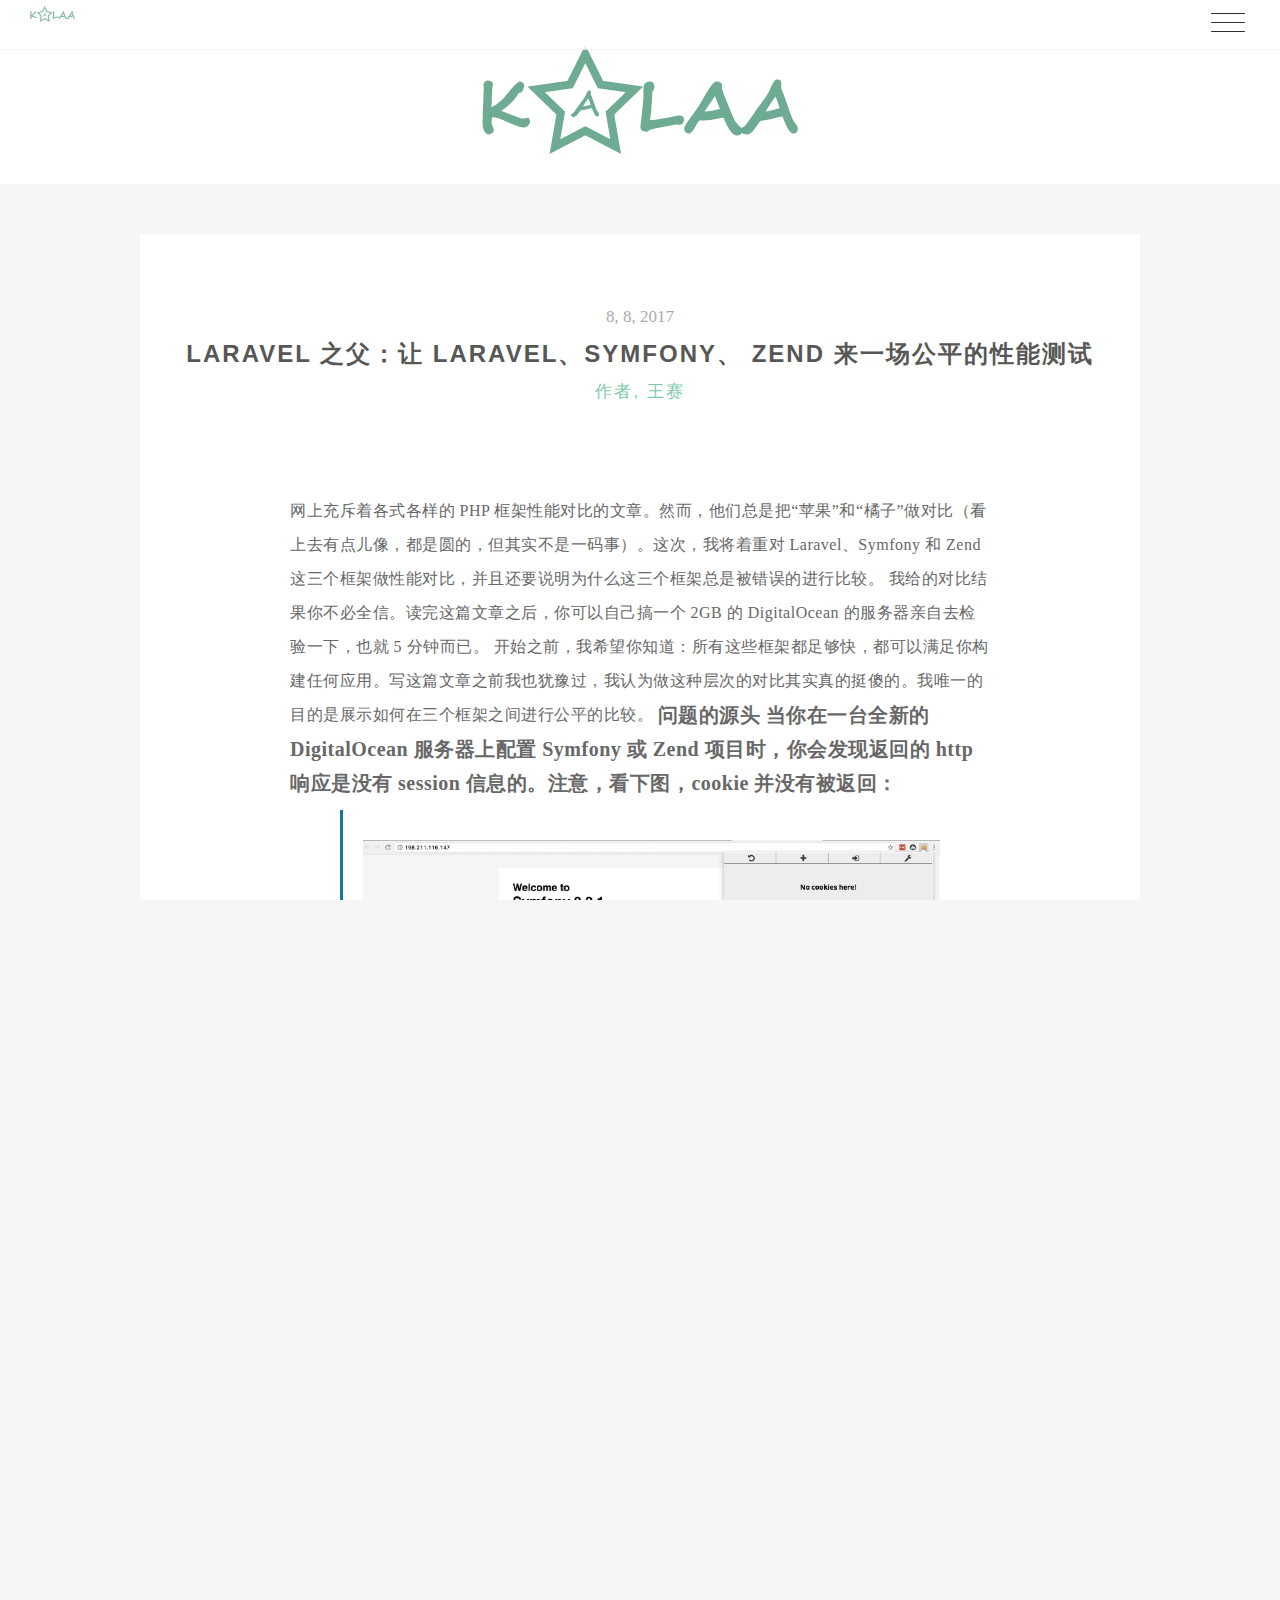
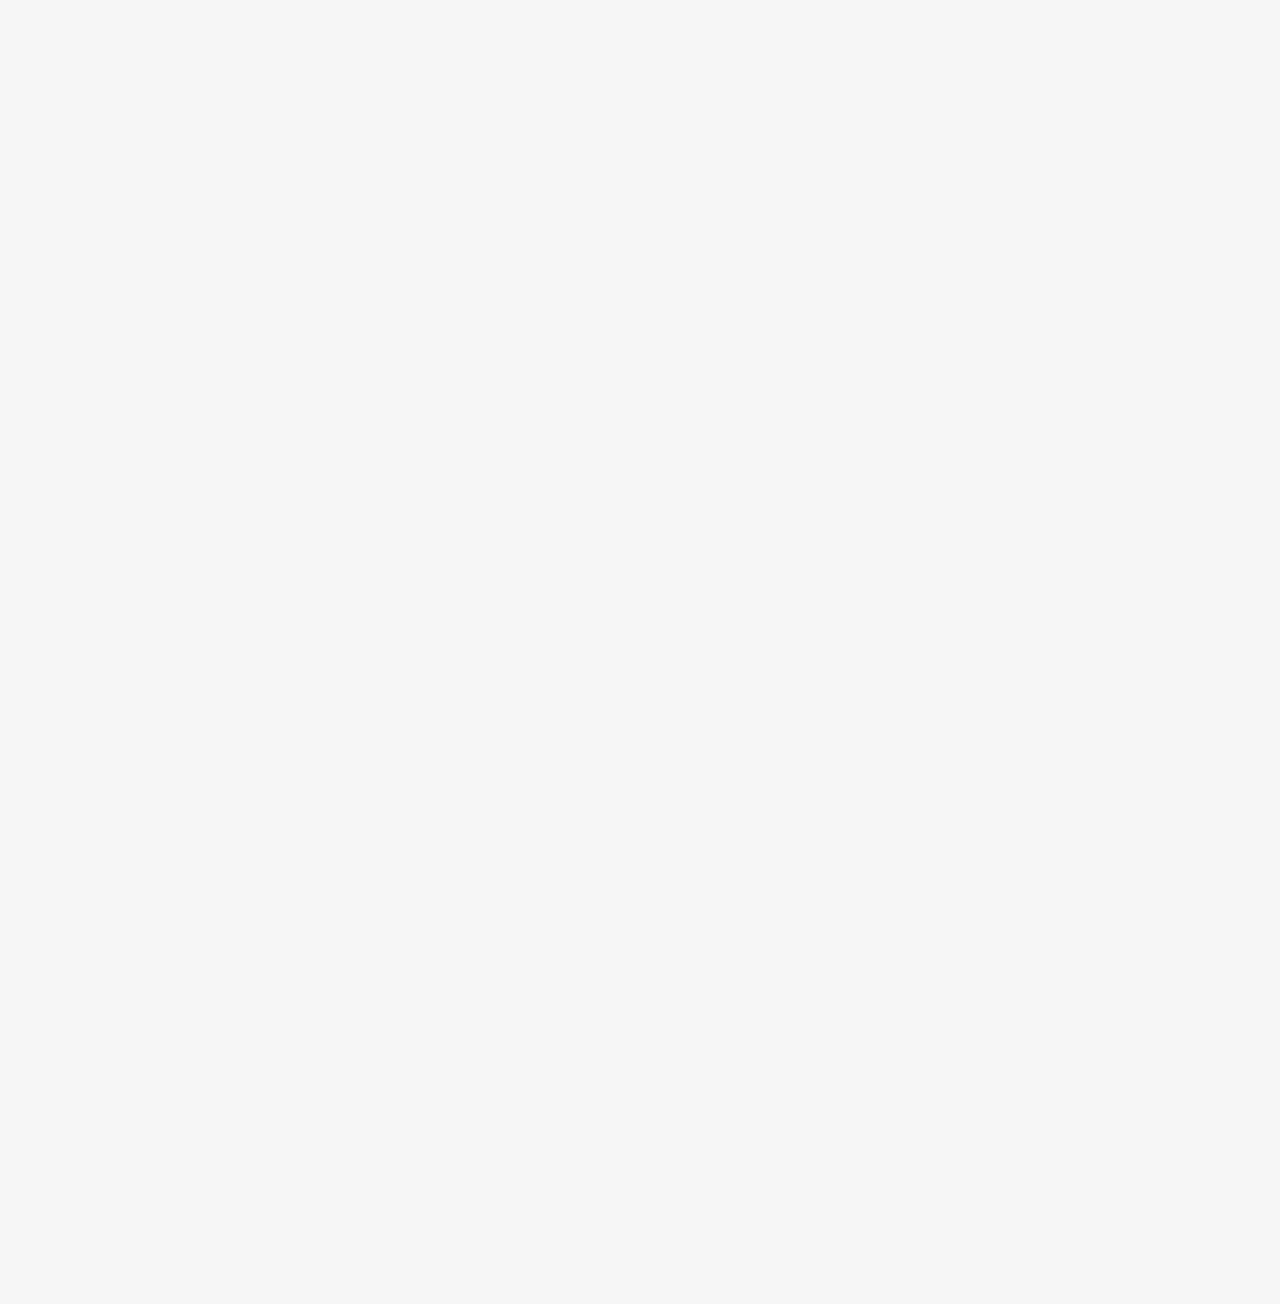
<file: article.html>
<!DOCTYPE html>
<html lang="en">

	<head>
		<meta charset="utf-8">
		<title>yang | Jane</title>
		<meta name="description" content="">
		<meta name="洋芋 杨玉印 个人网站 bootstrap" content="文章">
		<meta name="viewport" content="width=device-width, initial-scale=1, maximum-scale=1">
		<link href="css/bootstrap.css" rel="stylesheet">
		<link rel="stylesheet" href="css/zerogrid.css">
		<link rel="stylesheet" href="css/style.css">
		<link rel="stylesheet" href="css/style1.css">
		<link href="css/responsive.css" rel="stylesheet">

	</head>

	<body>
		<div class="header">
			<div class="for-sticky">
				<!--LOGO-->
				<div class="col-md-2 col-xs-6 logo">
					<a href="index.html"><img alt="logo" class="logo-nav" src="images/logo.png"></a>
				</div>
				<!--/.LOGO END-->
			</div>
			<div class="menu-wrap">
				<nav class="menu">
					<div class="menu-list">
						<a data-scroll="" href="index.html" class="active">
							<span>Home</span>
						</a>
						<a data-scroll="" href="blog.html">
							<span>Blog</span>
						</a>

						<a data-scroll="" href="#article">
							<span>single</span>
						</a>
						<a data-scroll="" href="article1.html">
							<span>single</span>
						</a>
					</div>
				</nav>
				<button class="close-button" id="close-button">Close Menu</button>
			</div>
			<button class="menu-button" id="open-button">
        <span></span>
        <span></span>
        <span></span>
      </button>
			<!--/.for-sticky-->
		</div>

		<header class="">
			<div class="logo">
				<a href="#"><img src="images/logo.png" /></a>
			</div>
		</header>
		<!--////////////////////////////////////Container-->
		<section id="container">
			<div class="wrap-container">
				<!-----------------Content-Box-------------------->
				<article class="post zerogrid">
					<div class="row wrap-post">
						<!--Start Box-->
						<div class="entry-header">
							<span class="time">8, 8, 2017</span>
							<h2 class="entry-title"><a href="#">Laravel 之父：让 Laravel、Symfony、 Zend 来一场公平的性能测试</a></h2>
							<span class="cat-links"><a href="#">作者</a>, <a href="#">王赛</a></span>
						</div>

						<div class="entry-content">
							<div class="excerpt">
								<p>
									网上充斥着各式各样的 PHP 框架性能对比的文章。然而，他们总是把“苹果”和“橘子”做对比（看上去有点儿像，都是圆的，但其实不是一码事）。这次，我将着重对 Laravel、Symfony 和 Zend 这三个框架做性能对比，并且还要说明为什么这三个框架总是被错误的进行比较。 我给的对比结果你不必全信。读完这篇文章之后，你可以自己搞一个 2GB 的 DigitalOcean 的服务器亲自去检验一下，也就 5 分钟而已。 开始之前，我希望你知道：所有这些框架都足够快，都可以满足你构建任何应用。写这篇文章之前我也犹豫过，我认为做这种层次的对比其实真的挺傻的。我唯一的目的是展示如何在三个框架之间进行公平的比较。

									<strong style="font-size: 20px;">问题的源头
当你在一台全新的 DigitalOcean 服务器上配置 Symfony 或 Zend 项目时，你会发现返回的 http 响应是没有 session 信息的。注意，看下图，cookie 并没有被返回：
					</strong> </p>

								<blockquote><img src="images/12.png" /></blockquote>
								<p>
									然而，Laravel 默认是开启 session 的（另外还有一些中间件）。这样能让基于 Laravel 构建的应用很方便地利用 session 机制将用户状态持久化保存。为了 Laravel 框架的用户更方便而默认开启 session 反倒让 Laravel 在性能对比中很受伤。
								</p>
								<blockquote><img src="images/13.png" /></blockquote>
								另一个常见错误是：要么没有倒出一份优化过的 Composer autoloader ；要么没有用<code>php artisan config:cache</code> 指令缓存 Laravel 配置信息 -- 这份缓存能够大幅度减少 Laravel 的启动（bootstrap）时间。
								<h1>设置环境</h1>
								<p>设置环境 首先，我通过 Laravel Forge 在 DiginalOcean 上创建了一个 2GB 内存的服务器，安装的是 PHP 7.1 版本。然后安装 Symfony ，优化 Composer autoloader ，配置 Nginx 通过生产环境下的前端控制器（app.php）运行。并且我还按照 Symfony 生产环境调优指南一步步设置到位。对于 Zend 的配置也类似。 接下来，针对 PHP 7.1 的 opcache 设置如下（生产环境）： opcache.enable=1 opcache.memory_consumption=512 opcache.interned_strings_buffer=64 opcache.max_accelerated_files=20000 opcache.validate_timestamps=0 opcache.save_comments=1 opcache.fast_shutdown=1
								</p>
								<p>安装 Laravel 时，执行,<code>config:cache Artisan </code> 指令，并且在 <code>app/Http/Kernel.php</code> 文件中将<code> web</code> 中间件组注释掉（这些中间件的作用就是让 Laravel 支持 session）。做完上述修改之后就可以让三个框架都在无 session 支持的状态下进行对比了。.</p>
								<h2> <strong> 对比结果</strong></h2>
								<p>
									After configuring the projects, I ran a simple test using Apache benchmark, which anyone can recreate:</p>

								<p>三个框架都能正常运行后，终于可以祭出 Apache benchmark 来做简单的测试了。其实任何人都可以很容易地复现这一测试：</p>
								<p>
									<code>
		ab -t 10 -c 10 [http://server.address/]
	</code>
								</p>

								<h2>
									<strong>下面是测试结果</strong>
									<br /><br />
								</h2>
								
								<div >
									<h3>
									&nbsp;<strong><em>无Session:</em></strong>
								</h3>
									<ol>
								<li><strong>Laravel:</strong>609.03 次请求／秒 (平均值)</li>
								<li><strong>Zend:</strong> 559.91 次请求／秒 (平均值)</li>
								<li><strong>Symfony</strong>532.97 次请求／秒 (平均值)</li>
								</ol>
								</div>
								
								
								<div>
									<h3>
									&nbsp;<strong><em>有 Session:</em></strong>
								</h3>
									<ol>
								<li><strong>Laravel:</strong>609.03 次请求／秒 (平均值)</li>
								<li><strong>Zend:</strong> 559.91 次请求／秒 (平均值)</li>
								<li><strong>Symfony</strong>532.97 次请求／秒 (平均值)</li>
								</ol>
								</div>
								
							
							</div>
						</div>
					</div>

				</article>
			</div>
		</section>
		<!--////////////////////////////////////Footer-->
		<footer>

			<div class="zerogrid copyright">
				<div class="wrapper">
					Copyright &copy; 2017.Company name All rights reserved.
					<a target="_blank" href="http://www.smallseashell.com/">贝壳模板</a>
					<ul class="quick-link f-right">
						<li>
							<a href="#">Privacy Policy</a>
						</li>
						<li>
							<a href="#">Terms of Use</a>
						</li>
					</ul>
				</div>
			</div>
		</footer>
		<!-- carousel -->
		<script src="../js/jquery.js" type="text/javascript"></script>
		<script src="js/bootstrap.min.js" type="text/javascript"></script>
		<script src="js/classie.min.js" type="text/javascript"></script>
<script src="js/typed.min.js" type="text/javascript"></script>
		<script src="js/main.js" type="text/javascript"></script>
		<script>
			$(document).ready(function() {
				$("#owl-slide").owlCarousel({
					autoPlay: 3000,
					items: 2,
					itemsDesktop: [1199, 2],
					itemsDesktopSmall: [979, 1],
					itemsTablet: [768, 1],
					itemsMobile: [479, 1],
					navigation: true,
					navigationText: ['<i class="fa fa-chevron-left fa-5x"></i>', '<i class="fa fa-chevron-right fa-5x"></i>'],
					pagination: false
				});
			});
		</script>
		<script type="text/javascript">
			(function() {
				var coreSocialistValues = ["images/3.png", "images/4.png", "images/2.png","images/1.png","images/5.png","images/6.png","images/7.png","images/8.png","images/9.png","images/10.png","images/11.png"],
					index = Math.floor(Math.random() * coreSocialistValues.length);
				document.body.addEventListener('click', function(e) {
					if(e.target.tagName == 'A') {
						return;
					}
					var x = e.pageX,
						y = e.pageY,
						img = document.createElement('img');
					img.src = coreSocialistValues[index];
					index = (index + 1) % coreSocialistValues.length;
					img.style.cssText = ['z-index: 9999999; position: absolute; font-weight: bold; color: #ff6651; top: ', y - 20, 'px; left: ', x, 'px;'].join('');
					document.body.appendChild(img);
					animate(img);
				});

				function animate(el) {
					var i = 0,
						top = parseInt(el.style.top),
						id = setInterval(frame, 16.7);

					function frame() {
						if(i > 180) {
							clearInterval(id);
							el.parentNode.removeChild(el);
						} else {
							i += 2;
							el.style.top = top - i + 'px';
							el.style.opacity = (180 - i) / 180;
						}
					}
				}
			}());
		</script>

	</body>

</html>
</file>
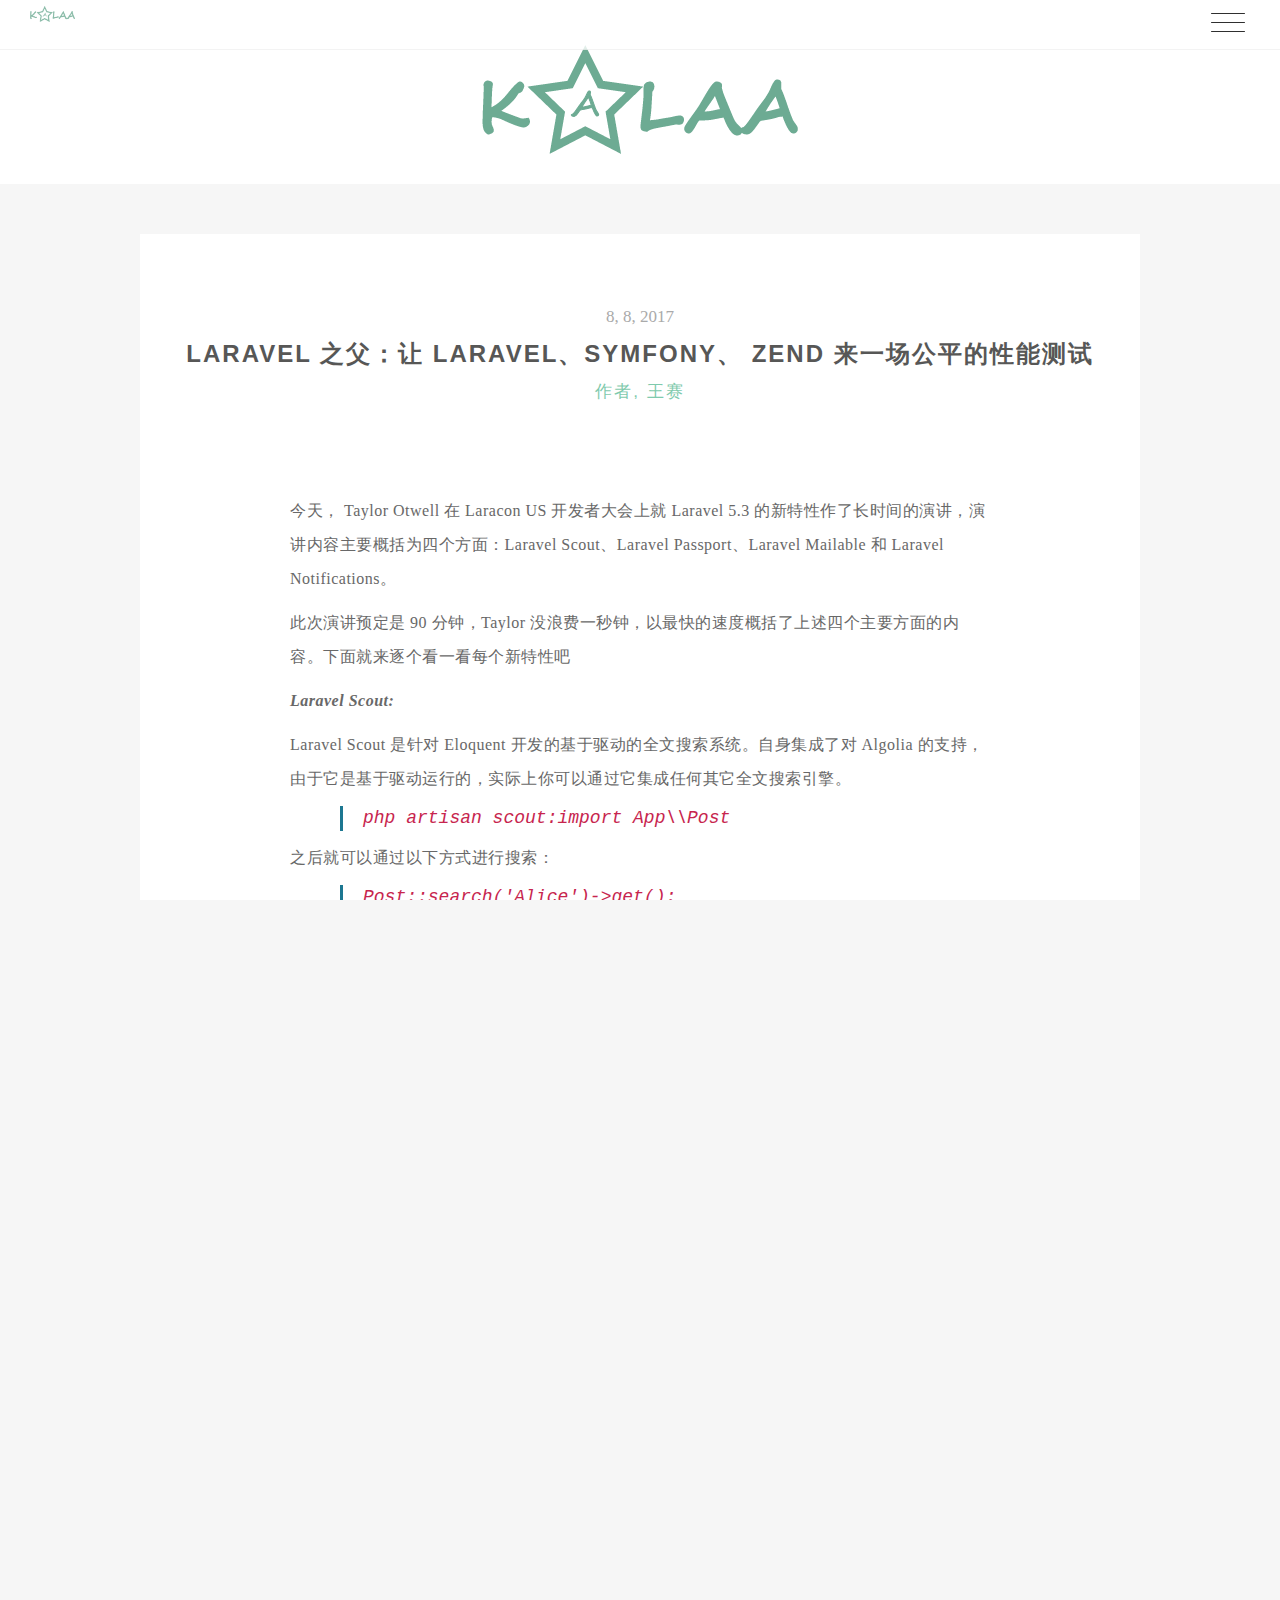
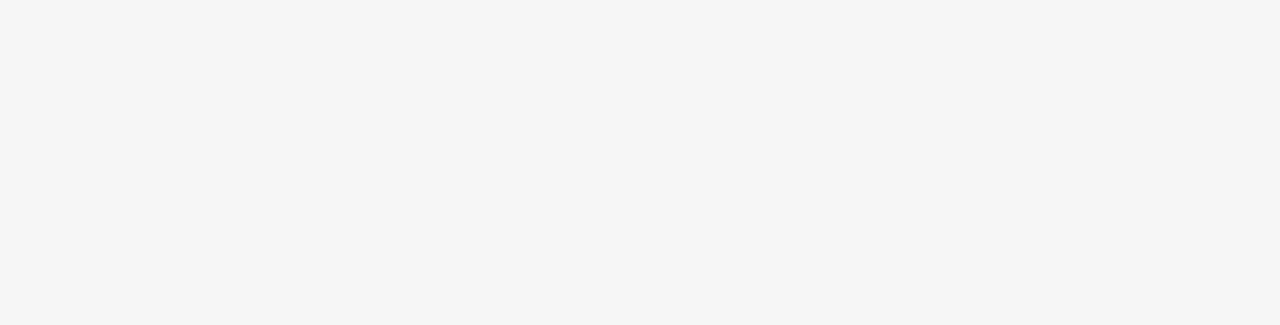
<file: article1.html>
<!DOCTYPE html>
<html lang="en">

	<head>
		<meta charset="utf-8">
		<title>yang | Jane</title>
		<meta name="description" content="">
		<meta name="洋芋 杨玉印 个人网站 bootstrap" content="文章">
		<meta name="viewport" content="width=device-width, initial-scale=1, maximum-scale=1">
		<link href="css/bootstrap.css" rel="stylesheet">
		<link rel="stylesheet" href="css/zerogrid.css">
		<link rel="stylesheet" href="css/style.css">
		<link rel="stylesheet" href="css/style1.css">
		<link href="css/responsive.css" rel="stylesheet">

	</head>

	<body>
		<div class="header">
			<div class="for-sticky">
				<!--LOGO-->
				<div class="col-md-2 col-xs-6 logo">
					<a href="index.html"><img alt="logo" class="logo-nav" src="images/logo.png"></a>
				</div>
				<!--/.LOGO END-->
			</div>
			<div class="menu-wrap">
				<nav class="menu">
					<div class="menu-list">
						<a data-scroll="" href="index.html" class="active">
							<span>Home</span>
						</a>
						<a data-scroll="" href="blog.html">
							<span>Blog</span>
						</a>

						<a data-scroll="" href="article.html">
							<span>single</span>
						</a>
						<a data-scroll="" href="#article1">
							<span>single1</span>
						</a>
					</div>
				</nav>
				<button class="close-button" id="close-button">Close Menu</button>
			</div>
			<button class="menu-button" id="open-button">
        <span></span>
        <span></span>
        <span></span>
      </button>
			<!--/.for-sticky-->
		</div>

		<header class="">
			<div class="logo">
				<a href="#"><img src="images/logo.png" /></a>
			</div>
		</header>
		<!--////////////////////////////////////Container-->
		<section id="container">
			<div class="wrap-container">
				<!-----------------Content-Box-------------------->
				<article class="post zerogrid">
					<div class="row wrap-post">
						<!--Start Box-->
						<div class="entry-header">
							<span class="time">8, 8, 2017</span>
							<h2 class="entry-title"><a href="#">Laravel 之父：让 Laravel、Symfony、 Zend 来一场公平的性能测试</a></h2>
							<span class="cat-links"><a href="#">作者</a>, <a href="#">王赛</a></span>
						</div>

						<div class="entry-content">
							<div class="excerpt">
								<p>
									今天， Taylor Otwell 在 Laracon US 开发者大会上就 Laravel 5.3 的新特性作了长时间的演讲，演讲内容主要概括为四个方面：Laravel Scout、Laravel Passport、Laravel Mailable 和 Laravel Notifications。

								 </p>
<p>
	此次演讲预定是 90 分钟，Taylor 没浪费一秒钟，以最快的速度概括了上述四个主要方面的内容。下面就来逐个看一看每个新特性吧
</p><p><strong><em>Laravel Scout:</em>
	
</strong></p>
<p>
	Laravel Scout 是针对 Eloquent 开发的基于驱动的全文搜索系统。自身集成了对 Algolia 的支持，由于它是基于驱动运行的，实际上你可以通过它集成任何其它全文搜索引擎。
</p>
							<blockquote><code>php artisan scout:import App\\Post</code></blockquote>	
								
								<p>
									之后就可以通过以下方式进行搜索：
								</p>
								<blockquote><code>Post::search('Alice')->get();</code></blockquote>
								<p>还支持简单的 where 条件语句：</p>
								<blockquote><code>Post::search(‘Alice’)—>where('acount_id', '>', 1)->paginate()</code></blockquote>
								<h1><strong><em>Laravel Mailable</em></strong></h1>
								<p>设Laravel Mailable 是一个新的 Mail 类，通过一种更加优雅的方式发送邮件：
								</p>
								<blockquote><code>Mail::to('laravel@example.com')->send(new OrderComplete);</code></blockquote>	
								<p>
									当然，还支持其他所有邮件功能：
								</p>
								<blockquote><code>Mail::to('laravel@example.com')->cc('john@example.com')->queue(new OrderComplete);</code></blockquote>
								<h1><strong><em>Laravel Notifications</em></strong></h1>
								
								<p>
									Notifications 附带了一个响应式邮件模板，通知类中唯一需要做的就是像下面这样发送消息：</p>
								<p>
									<code>
		$this->line('Thank you for joining')
    ->action('Button Text', 'http://url.com')
    ->line('If you have any questions please hit reply')
    ->success()
	</code>
								</p>
<p><strong>错误处理</strong></p>
<blockquote><code>$this->line('Sorry we had a problem with your order')
    ->action('Button Text', 'http://url.com')
    ->error()</code></blockquote>
								<h1><strong><em>Laravel Passport</em></strong></h1>
								<p>Laravel Passport 是一个可选的扩展包，提供了完整可用的 oAuth 2 服务。</p>
								<p>
									你可以自己设置 scope、Vue.js 模块以便执行生成、撤回 token 等操作。
								</p>
						
							</div>
						</div>
					</div>

				</article>
			</div>
		</section>
		<!--////////////////////////////////////Footer-->
		<footer>

			<div class="zerogrid copyright">
				<div class="wrapper">
					Copyright &copy; 2017.Company name All rights reserved.
					<a target="_blank" href="http://www.smallseashell.com/">贝壳模板</a>
					<ul class="quick-link f-right">
						<li>
							<a href="#">Privacy Policy</a>
						</li>
						<li>
							<a href="#">Terms of Use</a>
						</li>
					</ul>
				</div>
			</div>
		</footer>
		<!-- carousel -->
		<script src="../js/jquery.js" type="text/javascript"></script>
		<script src="js/bootstrap.min.js" type="text/javascript"></script>
		<script src="js/classie.min.js" type="text/javascript"></script>
		<script src="js/owl.carousel.min.js" type="text/javascript"></script>
		<script src="js/typed.min.js" type="text/javascript"></script>
		<script src="js/main.js" type="text/javascript"></script>
		<script>
			$(document).ready(function() {
				$("#owl-slide").owlCarousel({
					autoPlay: 3000,
					items: 2,
					itemsDesktop: [1199, 2],
					itemsDesktopSmall: [979, 1],
					itemsTablet: [768, 1],
					itemsMobile: [479, 1],
					navigation: true,
					navigationText: ['<i class="fa fa-chevron-left fa-5x"></i>', '<i class="fa fa-chevron-right fa-5x"></i>'],
					pagination: false
				});
			});
		</script>
<script type="text/javascript">
			(function() {
				var coreSocialistValues = ["images/3.png", "images/4.png", "images/2.png","images/1.png","images/5.png","images/6.png","images/7.png","images/8.png","images/9.png","images/10.png","images/11.png"],
					index = Math.floor(Math.random() * coreSocialistValues.length);
				document.body.addEventListener('click', function(e) {
					if(e.target.tagName == 'A') {
						return;
					}
					var x = e.pageX,
						y = e.pageY,
						img = document.createElement('img');
					img.src = coreSocialistValues[index];
					index = (index + 1) % coreSocialistValues.length;
					img.style.cssText = ['z-index: 9999999; position: absolute; font-weight: bold; color: #ff6651; top: ', y - 20, 'px; left: ', x, 'px;'].join('');
					document.body.appendChild(img);
					animate(img);
				});

				function animate(el) {
					var i = 0,
						top = parseInt(el.style.top),
						id = setInterval(frame, 16.7);

					function frame() {
						if(i > 180) {
							clearInterval(id);
							el.parentNode.removeChild(el);
						} else {
							i += 2;
							el.style.top = top - i + 'px';
							el.style.opacity = (180 - i) / 180;
						}
					}
				}
			}());
		</script>
	</body>

</html>
</file>
<file: css/zerogrid.css>
.zerogrid{ width: 1000px; position: relative; margin: 0 auto; padding: 0px;}
.zerogrid:after { content: "\0020"; display: block; height: 0; clear: both; visibility: hidden; }

.zerogrid .f-right{float: right!important;}
.zerogrid .f-left{float: left!important;}

.zerogrid .row{}
.zerogrid .row:before,.row:after { content: '\0020'; display: block; overflow: hidden; visibility: hidden; width: 0; height: 0; }
.zerogrid .row:after{clear: both; }
.zerogrid .row{zoom: 1;}

.zerogrid .wrap-col{margin:10px;}

.zerogrid .col-1-2, .zerogrid .col-1-3, .zerogrid .col-2-3, .zerogrid .col-1-4, .zerogrid .col-2-4, .zerogrid .col-3-4, .zerogrid .col-1-5, .zerogrid .col-2-5, .zerogrid .col-3-5, .zerogrid .col-4-5, .zerogrid .col-1-6, .zerogrid .col-2-6, .zerogrid .col-3-6, .zerogrid .col-4-6, .zerogrid .col-5-6{float:left; display: inline-block;}

.zerogrid .col-full{width:100%;}

.zerogrid .col-1-2,.zerogrid .col-1-2-fixed{width:50%;}
.zerogrid .offset-1-2{margin-left: 50%;}

.zerogrid .col-1-3,.zerogrid .col-1-3-fixed{width:33.33%;}
.zerogrid .col-2-3,.zerogrid .col-2-3-fixed{width:66.66%;}
.zerogrid .offset-1-3{margin-left: 33.33%;}
.zerogrid .offset-2-3{margin-left: 66.66%;}

.zerogrid .col-1-4,.zerogrid .col-1-4-fixed{width:25%;}
.zerogrid .col-2-4,.zerogrid .col-2-4-fixed{width:50%;}
.zerogrid .col-3-4,.zerogrid .col-3-4-fixed{width:75%;}
.zerogrid .offset-1-4{margin-left: 25%;}
.zerogrid .offset-2-4{margin-left: 50%;}
.zerogrid .offset-3-4{margin-left: 75%;}

.zerogrid .col-1-5,.zerogrid .col-1-5-fixed{width:20%;}
.zerogrid .col-2-5,.zerogrid .col-2-5-fixed{width:40%;}
.zerogrid .col-3-5,.zerogrid .col-3-5-fixed{width:60%;}
.zerogrid .col-4-5,.zerogrid .col-4-5-fixed{width:80%;}
.zerogrid .offset-1-5{margin-left: 20%;}
.zerogrid .offset-2-5{margin-left: 40%;}
.zerogrid .offset-3-5{margin-left: 60%;}
.zerogrid .offset-4-5{margin-left: 80%;}

.zerogrid .col-1-6,.zerogrid .col-1-6-fixed{width:16.66%;}
.zerogrid .col-2-6,.zerogrid .col-2-6-fixed{width:33.33%;}
.zerogrid .col-3-6,.zerogrid .col-3-6-fixed{width:50%;}
.zerogrid .col-4-6,.zerogrid .col-4-6-fixed{width:66.66%;}
.zerogrid .col-5-6,.zerogrid .col-5-6-fixed{width:83.33%;}
.zerogrid .offset-1-6{margin-left: 16.66%;}
.zerogrid .offset-2-6{margin-left: 33.33%;}
.zerogrid .offset-3-6{margin-left: 50%;}
.zerogrid .offset-4-6{margin-left: 66.66%;}
.zerogrid .offset-5-6{margin-left: 83.33%;}

@media only screen and (min-width: 960px) and (max-width: 1199px) {
	.zerogrid{width:960px;}
}

@media only screen and (min-width: 768px) and (max-width: 959px) {
	.zerogrid{width:768px;}
}

@media only screen and (max-width: 767px) {
	.zerogrid, .zerogrid .col-1-2, .zerogrid .col-1-3, .zerogrid .col-2-3, .zerogrid .col-1-4, .zerogrid .col-2-4, .zerogrid .col-3-4, .zerogrid .col-1-5, .zerogrid .col-2-5, .zerogrid .col-3-5, .zerogrid .col-4-5, .zerogrid .col-1-6, .zerogrid .col-2-6, .zerogrid .col-3-6, .zerogrid .col-4-6, .zerogrid .col-5-6{width:100%;}
	
	.zerogrid .offset-1-2, .zerogrid .offset-1-3, .zerogrid .offset-2-3, .zerogrid .offset-1-4, .zerogrid .offset-2-4, .zerogrid .offset-3-4, .zerogrid .offset-1-5, .zerogrid .offset-2-5, .zerogrid .offset-3-5, .zerogrid .offset-4-5, .zerogrid .offset-1-6, .zerogrid .offset-2-6, .zerogrid .offset-3-6, .zerogrid .offset-4-6, .zerogrid .offset-5-6{margin-left:0;}
}

/* clearfix */
.owl-carousel .owl-wrapper:after {
	content: ".";
	display: block;
	clear: both;
	visibility: hidden;
	line-height: 0;
	height: 0;
}
/* display none until init */
.owl-carousel{
	display: none;
	position: relative;
	width: 100%;
	-ms-touch-action: pan-y;
}
.owl-carousel .owl-wrapper{
	display: none;
	position: relative;
	-webkit-transform: translate3d(0px, 0px, 0px);
}
.owl-carousel2{
	padding-bottom: 20px;
}
.owl-carousel2 .owl-controls .owl-page span{
	background: #2f2f2f !important;
}
.owl-carousel .owl-wrapper-outer{
	overflow: hidden;
	position: relative;
	width: 100%;
}
.owl-carousel .owl-wrapper-outer.autoHeight{
	-webkit-transition: height 500ms ease-in-out;
	-moz-transition: height 500ms ease-in-out;
	-ms-transition: height 500ms ease-in-out;
	-o-transition: height 500ms ease-in-out;
	transition: height 500ms ease-in-out;
}
	
.owl-carousel .owl-item{
	float: left;
}
.owl-controls .owl-page,
.owl-controls .owl-buttons div{
	cursor: pointer;
}
.owl-controls {
	-webkit-user-select: none;
	-khtml-user-select: none;
	-moz-user-select: none;
	-ms-user-select: none;
	user-select: none;
	-webkit-tap-highlight-color: rgba(0, 0, 0, 0);
}

/* mouse grab icon */
.grabbing { 
    cursor:url(grabbing.png) 8 8, move;
}

/* fix */
.owl-carousel  .owl-wrapper,
.owl-carousel  .owl-item{
	-webkit-backface-visibility: hidden;
	-moz-backface-visibility:    hidden;
	-ms-backface-visibility:     hidden;
  -webkit-transform: translate3d(0,0,0);
  -moz-transform: translate3d(0,0,0);
  -ms-transform: translate3d(0,0,0);
}

/*
* 	Owl Carousel Owl Demo Theme 
*	v1.3.3
*/

.owl-theme .owl-controls{
	text-align: center;
}

.owl-wrapper-outer{
	padding: 10% 0 5% 0;
}

/* Styling Next and Prev buttons */

.owl-theme .owl-controls .owl-buttons div{
	color: #FFF;
	display: inline-block;
	zoom: 1;
	*display: inline;/*IE7 life-saver */
	margin: 5px;
	padding: 3px 10px;
	font-size: 12px;
	-webkit-border-radius: 30px;
	-moz-border-radius: 30px;
	border-radius: 30px;
	background: #ffffff;
	filter: Alpha(Opacity=50);/*IE7 fix*/
	opacity: 0.5;
}
/* Clickable class fix problem with hover on touch devices */
/* Use it for non-touch hover action */
.owl-theme .owl-controls.clickable .owl-buttons div:hover{
	filter: Alpha(Opacity=100);/*IE7 fix*/
	opacity: 1;
	text-decoration: none;
}

/* Styling Pagination*/

.owl-theme .owl-controls .owl-page{
	display: inline-block;
	zoom: 1;
	*display: inline;/*IE7 life-saver */
}
.owl-theme .owl-controls .owl-page span{
	display: block;
	width: 12px;
	height: 12px;
	margin: 5px 7px;
	filter: Alpha(Opacity=50);/*IE7 fix*/
	opacity: 0.5;
	-webkit-border-radius: 20px;
	-moz-border-radius: 20px;
	border-radius: 20px;
	background: #ffffff;
}

.owl-theme .owl-controls .owl-page.active span,
.owl-theme .owl-controls.clickable .owl-page:hover span{
	filter: Alpha(Opacity=100);/*IE7 fix*/
	opacity: 1;
}

/* If PaginationNumbers is true */

.owl-theme .owl-controls .owl-page span.owl-numbers{
	height: auto;
	width: auto;
	color: #FFF;
	padding: 2px 10px;
	font-size: 12px;
	-webkit-border-radius: 30px;
	-moz-border-radius: 30px;
	border-radius: 30px;
}

/* preloading images */
.owl-item.loading{
	min-height: 150px;
	background: url(AjaxLoader.gif) no-repeat center center
}
</file>
<file: css/style.css>
/*-----------------------------------------1) General--------------------------------------------------*/
@font-face {
  font-family: 'Glyphter';
  src: url('../fonts/Glyphter.eot');
  src: url('../fonts/Glyphter?#iefix') format('embedded-opentype'), url('../fonts/Glyphter.woff') format('woff'), url('../fonts/Glyphter.ttf') format('truetype'), url('../fonts/Glyphter.svg#Glyphter') format('svg');
  font-weight: normal;
  font-style: normal;
}
*,
*:after,
*:before {
  -webkit-box-sizing: border-box;
  -moz-box-sizing: border-box;
  -ms-box-sizing: border-box;
  box-sizing: border-box;
}
body,
html {
  left: 0;
  top: 0;
  margin: 0px;
  padding: 0px;
  overflow-x: hidden;
  font-family: 'Roboto', sans-serif;
  height: 100%;
  width: 100%;
}
body {
  color: #2f2f2f;
  font-size: 16px;
  line-height: 1.7;
  background-color: #fff;
}
a {
  color: #2f2f2f;
  text-decoration: none;
  transition: ease .6s;
  -webkit-transition: ease .6s;
  -moz-transition: ease .6s;
  -o-transition: ease .6s;
  -ms-transition: ease .6s;
}
a:hover {
  text-decoration: none;
  color: #818181;
}
a:focus {
  outline: none;
  color: #999999;
  text-decoration: none;
}
iframe {
  border: none;
  width: 100%;
}
img { max-width: 100%; }
*:focus {
  outline: none;
}
.copyrights{
	text-indent:-9999px;
	height:0;
	line-height:0;
	font-size:0;
	overflow:hidden;
}
/*----------------------------------------- 2) Preloader --------------------------------------------------*/
#preloader {
  position: fixed;
  top: 0;
  left: 0;
  right: 0;
  bottom: 0;
  background-color: #fff;
  z-index: 999999;
}
#status {
  width: 200px;
  height: 200px;
  position: absolute;
  left: 50%;
  top: 50%;
  background-image: url(../images/loader.gif);
  background-repeat: no-repeat;
  background-position: center center;
  text-align: center;
  margin: -40px 0 0 -100px;
}
#status img {
  text-align: center;
  margin-top: -80px;
}

/*----------------------------------------- 3) Helper --------------------------------------------------*/
.no-pad {padding: 0 !important; margin: 0 !important;}
.pad-80 {padding-top: 80px;}
.mar-t-50{margin-top: 50px !important;}
.mar-tm-10{ margin-top: -10px;}

.white-col{
  background: #ffffff;
  padding: none;
}

/*---- span -----*/
.title-small span { position: relative;}
.title-small span:after {
  content: "";
  position: absolute;
  bottom: -20px;
  height: 3px;
  background: #DEDEDE;
  width: 28px;
  left: 0;
}
.title-small-center span {position: relative;}
.title-small-center span:after {
  content: "";
  display: block;
  margin: 0 auto;
  margin-top: 20px;
  height: 3px;
  background: #DEDEDE;
  width: 28px;
  left: 0;
}
/*----- background ------*/
.grey-bg {
  background: #f6f6f6;
  padding: 120px 0;
  display: block;
}
.white-bg {
  background: #ffffff;
  padding: 120px 0;
  display: block;
}
/*-------- content --------*/
.content-detail {
  font-weight: 400;
  margin-top: 70px;
  line-height: 30px;
  font-size: 14px;
  letter-spacing: 0.4px;
}
.content-details {
  font-weight: 400;
  margin-top: 40px;
  line-height: 30px;
  font-size: 14px;
}
.pad-bottom {
  padding-bottom: 80px;
}
.text-detail {
  margin-top: 30px;
  color: #5f5f5f;
}

.listing-item{
  list-style: none;
  display: inline-block;
  width: 100%;
  padding: 0;
  margin: 0;
}

/*----------------------------------------- 4) Header --------------------------------------------------*/
.header {
  width: 100%;
  z-index: 9999;
}
.for-sticky {
  position: fixed;
  z-index: -1;
  bottom: 0;
  width: 100%;
  height: 50px;
  opacity: 0.8;
  z-index: 1;
  top: 0;
  left: 0;
  border-bottom: 1px solid #f1f1f1;
  display: block;
  padding: 0px 15px 5px 15px;
  background: #ffffff;
  -webkit-transition: all 0.3s;
  -moz-transition: all 0.3s;
  -ms-transition: all 0.3s;
  -o-transition: all 0.3s;
  transition: all 0.3s;
}
.logo-nav {
  padding: 6px 0 10px 0;
  -webkit-transition: all 0.3s;
  -moz-transition: all 0.3s;
  -ms-transition: all 0.3s;
  -o-transition: all 0.3s;
  transition: all 0.3s;
  width: 45px;
  display: block;
}
.opacity-nav {
  opacity: 0.8;
  z-index: 2;
}
/*----------- panel ----------*/
.content-wrap {
  -webkit-overflow-scrolling: touch;
  height: 100%;
  width: 100%;
}
.content {
  position: absolute;
  width: 100%;
  height: 100%;
}
.content::before {
  position: fixed;
  top: 0;
  left: 0;
  z-index: 10;
  width: 100%;
  height: 100%;
  background: rgba(0, 0, 0, 0.3);
  content: '';
  opacity: 0;
  -webkit-transform: translate3d(100%, 0, 0);
  transform: translate3d(100%, 0, 0);
  -webkit-transition: opacity 0.4s, -webkit-transform 0s 0.4s;
  transition: opacity 0.4s, transform 0s 0.4s;
  -webkit-transition-timing-function: cubic-bezier(0.7, 0, 0.3, 1);
  transition-timing-function: cubic-bezier(0.7, 0, 0.3, 1);
}
/* Menu Button */
.menu-button {
  width: 34px;
  height: 45px;
  position: fixed;
  right: 0;
  margin-top: 13px;
  margin-right: 35px;
  z-index: 1000;
  padding: 0;
  cursor: pointer;
  background: transparent;
  border: none;
}
.menu-button span {
  display: block;
  position: absolute;
  height: 1px;
  width: 100%;
  background: #2f2f2f;
  border-radius: 9px;
  opacity: 1;
  left: 0;
}
.menu-button span:nth-child(1) {top: 0px;}

.menu-button span:nth-child(2) {top: 9px;}

.menu-button span:nth-child(3) {top: 18px;}
.menu-button:hover {opacity: 0.6;}
/* Close Button */
.close-button {
  width: 1em;
  height: 1em;
  position: absolute;
  right: 1em;
  top: 1em;
  overflow: hidden;
  text-indent: 1em;
  font-size: 0.75em;
  border: none;
  background: transparent;
  color: transparent;
}
.close-button::before,
.close-button::after {
  content: '';
  position: absolute;
  width: 3px;
  height: 100%;
  top: 0;
  left: 50%;
  background: #bdc3c7;
}
.close-button::before {
  -webkit-transform: rotate(45deg);
  transform: rotate(45deg);
}
.close-button::after {
  -webkit-transform: rotate(-45deg);
  transform: rotate(-45deg);
}
/* Menu */
.menu-wrap {
  position: fixed;
  z-index: 1001;
  width: 300px;
  height: 100%;
  right: 0;
  float: right;
  background: #2f2f2f;
  padding: 2.5em 1.5em 0;
  -webkit-transform: translate3d(300px, 0, 0);
  transform: translate3d(300px, 0, 0);
  -webkit-transition: -webkit-transform 0.4s;
  transition: transform 0.4s;
  -webkit-transition-timing-function: cubic-bezier(0.7, 0, 0.3, 1);
  transition-timing-function: cubic-bezier(0.7, 0, 0.3, 1);
}
.menu,
.menu-list {
  height: 100%;     
  overflow-x: auto;
}
.menu-list {
  -webkit-transform: translate3d(0, 100%, 0);
  transform: translate3d(0, 100%, 0);
}
.menu-list a {
  display: block;
  padding: 1.5em 0;
  -webkit-transform: translate3d(0, 500px, 0);
  transform: translate3d(0, 500px, 0);
  color: #a5a5a5;
  position: relative;
}
.menu-list a:hover, .menu-list a:active span {color: #ffffff;}
.menu-list,
.menu-list a {
  -webkit-transition: -webkit-transform 0s 0.4s;
  transition: transform 0s 0.4s;
  -webkit-transition-timing-function: cubic-bezier(0.7, 0, 0.3, 1);
  transition-timing-function: cubic-bezier(0.7, 0, 0.3, 1);
}
.menu a:nth-child(2) {
  -webkit-transform: translate3d(0, 1000px, 0);
  transform: translate3d(0, 1000px, 0);
}
.menu-list a:nth-child(3) {
  -webkit-transform: translate3d(0, 1500px, 0);
  transform: translate3d(0, 1500px, 0);
}
.menu-list a:nth-child(4) {
  -webkit-transform: translate3d(0, 2000px, 0);
  transform: translate3d(0, 2000px, 0);
}
.menu-list a:nth-child(5) {
  -webkit-transform: translate3d(0, 2500px, 0);
  transform: translate3d(0, 2500px, 0);
}
.menu-list a:nth-child(6) {
  -webkit-transform: translate3d(0, 3000px, 0);
  transform: translate3d(0, 3000px, 0);
}
.menu-list a span:nth-last-child(1){
  margin-bottom: 100px;
}
.menu-list a span {
  margin-left: 10px;
  font-weight: 400;
  font-size: 12px;
  letter-spacing: 5px;
  text-transform: uppercase;
  z-index: 2;
  position: absolute;
  margin-bottom: 20px;
  padding: 10px;
}
.menu-list a span:before{
  content: '';
  display: block;
  width: 0;
  height: 2px;
  background: #ffffff;
  -webkit-transition: width .3s ease;
  transition: width .3s ease;
  position: absolute;
  top: 50%;
  left: 0;
  -webkit-transform: translate(0,-50%);
  -ms-transform: translate(0,-50%);
  transform: translate(0,-50%);
  z-index: -1;
}
.menu-list a.active span{
  color: #ffffff !important;
}
.menu-list a.active span:before{
  width: 100%;
}

/* Shown menu */
.show-menu .menu-wrap {
  -webkit-transform: translate3d(0, 0, 0);
  transform: translate3d(0, 0, 0);
  -webkit-transition: -webkit-transform 0.8s;
  transition: transform 0.8s;
  -webkit-transition-timing-function: cubic-bezier(0.7, 0, 0.3, 1);
  transition-timing-function: cubic-bezier(0.7, 0, 0.3, 1);
}
.show-menu .menu-list,
.show-menu .menu-list a {
  -webkit-transform: translate3d(0, 0, 0);
  transform: translate3d(0, 0, 0);
  -webkit-transition: -webkit-transform 0.8s;
  transition: transform 0.8s;
  -webkit-transition-timing-function: cubic-bezier(0.7, 0, 0.3, 1);
  transition-timing-function: cubic-bezier(0.7, 0, 0.3, 1);
}
.show-menu .menu-list a {
  -webkit-transition-duration: 0.9s;
  transition-duration: 0.9s;
}
.show-menu .content::before {
  opacity: 1;
  -webkit-transition: opacity 0.8s;
  transition: opacity 0.8s;
  -webkit-transition-timing-function: cubic-bezier(0.7, 0, 0.3, 1);
  transition-timing-function: cubic-bezier(0.7, 0, 0.3, 1);
  -webkit-transform: translate3d(0, 0, 0);
  transform: translate3d(0, 0, 0);
}

/*----------------------------------------- 5) Typography --------------------------------------------------*/
h1,
h2,
h3,
h4,
h5 {
  letter-spacing: 0.8px;
  font-family: 'Roboto Slab', serif;
}
p {
  letter-spacing: 0.5px;
  font-size: 13px;
  line-height: 34px;
  font-weight: 300;
}
#home h1 {
  line-height: 40px;
  letter-spacing: 0.6px;
}
#home .typed {
  font-weight: 400;
  font-size: 16px;
  line-height: 26px;
  letter-spacing: 1.5px;
  margin: 0 auto;
  opacity: 0.6;
}


/*----------------------------------------- 6) Hero --------------------------------------------------*/
#home {
  background: url('../images/hero1.jpeg');
  -webkit-background-size: cover;
  -moz-background-size: cover;
  -o-background-size: cover;
  background-size: cover;
  min-width: 100%;
  min-height: 100%;
  height: 100%;
  width: 100%;
  display: block;
}
.wrap-hero-content{
  width: 100%;
  height: 100%;
  position: absolute;
  top: 0;
  left: 0;
}
.hero-content{
  position: absolute;
  text-align: center;
  min-width: 300px;
  left: 50%;
  top: 50%;
  padding: 65px;
  background: rgba(255, 255, 255, 0.8);
  outline: 4px double #FFFFFF;
  outline-offset: 8px;
  -webkit-transform: translateX(-50%) translateY(-50%);
  transform: translateX(-50%) translateY(-50%);
}

/*mouse*/
.mouse-icon {
  position: absolute;
  border: 2px solid #2f2f2f;
  background: #ffffff;
  opacity: 0.8;
  border-radius: 13px;
  height: 40px;
  width: 30px;
  margin: 0 auto;
  display: block;
  left: 0;
  right: 0;
  bottom: 30px;
  z-index: 100;
}

.mouse-icon .scroll {
  -webkit-animation-name: scrolling;
  -webkit-animation-duration: 1s;
  -webkit-animation-timing-function: linear;
  -webkit-animation-delay: 0s;
  -webkit-animation-iteration-count: infinite;
  -webkit-animation-play-state: running;
  animation-name: scrolling;
  animation-duration: 1s;
  animation-timing-function: linear;
  animation-delay: 0s;
  animation-iteration-count: infinite;
  animation-play-state: running;
}
.mouse-icon .scroll {
  position: relative;
  border-radius: 10px;
  background: #2f2f2f;
  width: 4px;
  height: 8px;
  top: 4px;
  margin-left: auto;
  margin-right: auto;
}

@-webkit-keyframes scrolling  {
  0%   { top:2px;  opacity: 0;}
  30%  { top:8px; opacity: 1;}
  100% { top:16px; opacity: 0;}
}

@keyframes scrolling  {
  0%   { top:2px;  opacity: 0;}
  30%  { top:8px; opacity: 1;}
  100% { top:16px; opacity: 0;}
}


/*----- typed effect ---*/
.typed-cursor{ opacity: 0;}

/*---------- f. quote -----------*/
#about{
  min-height: 650px;
  display: inline-block;
  width: 100%;
}
.bg-about {
  background: url('../images/reza1.jpeg');
  -webkit-background-size: cover;
  -moz-background-size: cover;
  -o-background-size: cover;
  background-size: cover;
  background-repeat: no-repeat;
  position: relative;
  padding: 0;
  margin: 0;
  min-height: 660px;
  width: 100%;
  height: 100%;
  float: left;
}
.wrap-about {
  height: 100%;
  width: 100%;
  position: relative;
  display: block;
  min-height: 480px;
}
.wrap-about .w-content{
  position: absolute;
  left: 50%;
  top: 50%;
  transform: translateX(-50%) translateY(-50%);
  -webkit-transform: translateX(-50%) translateY(-50%);
  -moz-transform: translateX(-50%) translateY(-50%);
  -ms-transform: translateX(-50%); 
}

.wrap-about .w-content td{
  font-size: 13px;
  font-weight: 300;
}
.wrap-about .w-content td.title{
  padding-right: 10px;
  font-weight: 500;
}
.wrap-about .w-content td.break{
  padding-right: 15px;
}
.wrap-about .w-content tr{
  height: 35px;
}
.wrap-about .head-about {
  font-size: 13px;
  line-height: 34px;
  letter-spacing: 0.5px;
  font-weight: 300;
}
.wrap-about .name {
  margin: 40px 0 20px 0;
  font-size: 14px;
}

.head-sm {
  font-size: 13px;
  letter-spacing: 1.5px;
  text-transform: uppercase;
  margin-top: 10px;
  margin-bottom: 20px;
  font-family: 'Roboto', sans-serif;
  font-weight: 700;
}

.owl-carousel2{
	padding-bottom: 20px;
}
.owl-carousel2 .owl-controls .owl-page span{
	background: #2f2f2f !important;
}

.grey-bg {
  background:#f6f6f6;
  padding: 120px 0;
  display: block;
}
.white-bg {
  background: #ffffff;
  padding: 120px 0;
  display: block;
}
.black-bg {
  background: #5F5F5F;
  display: block;
}
</file>
<file: css/style1.css>
/*@import url(https://fonts.googleapis.com/css?family=Merriweather);
@import url(https://fonts.googleapis.com/css?family=Cabin);*/
/* ---------------------------------------------------------------------------- */
/* ------------------------------------Reset----------------------------------- */
/* ---------------------------------------------------------------------------- */
a,abbr,acronym,address,applet,article,aside,audio,b,blockquote,big,body,center,canvas,caption,cite,code,command,datalist,dd,del,details,dfn,dl,div,dt,em,embed,fieldset,figcaption,figure,font,footer,form,h1,h2,h3,h4,h5,h6,header,hgroup,html,i,iframe,img,ins,kbd,keygen,label,legend,li,meter,nav,object,ol,output,p,pre,progress,q,s,samp,section,small,span,source,strike,strong,sub,sup,table,tbody,tfoot,thead,th,tr,tdvideo,tt,u,ul,var{background:transparent;border:0 none;font-size:100%;margin:0;padding:0;border:0;outline:0;vertical-align:top;}ol, ul {list-style:none;}blockquote, q {quotes:none;}table, table td {padding:0;border:none;border-collapse:collapse;}img {vertical-align:top;}embed {vertical-align:top;}
article, aside, audio, canvas, command, datalist, details, embed, figcaption, figure, footer, header, hgroup, keygen, meter, nav, output, progress, section, source, video {display:block;}
mark, rp, rt, ruby, summary, time {display:inline;}
input, textarea {border:0; padding:0; margin:0; outline: 0;}
iframe {border:0; margin:0; padding:0;}
input, textarea, select {margin:0; padding:0px;}


/* ---------------------------------------------------------------------------- */
/* ---------------------------------------------------------------------------- */
/* ---------------------------------------------------------------------------- */
* {
  -webkit-box-sizing: border-box;
     -moz-box-sizing: border-box;
          box-sizing: border-box;
}


/* ---------------------------------------------------------------------------- */
/* ---------------------------------------------------------------------------- */
/* ---------------------------------------------------------------------------- */

html { -webkit-text-size-adjust: none;}
.video embed,.video object,.video iframe { width: 100%;  height: auto;}
img{max-width:100%;	height: auto;width: auto\9; /* ie8 */}

a{color: #7fcaad;text-decoration: none;}
a:hover {color: #628d7c; text-decoration: none;}

h1, h2 	{font-size: 25px;line-height: 30px;}
h3, h4	{font-size: 20px;line-height: 20px;}
h5, h6	{font-size: 16px;line-height: 16px;}

p{margin: 10px 0;}

label {cursor:pointer;margin:5px 0;display:block;font-weight:bold;}
input {display:block;width:100%;color:#222;border:1px solid #d1d1d1;padding:23px;margin: 5px 0 20px 0;font-size: 16px;}
input[type="submit"]{padding: 15px;}
textarea {display:block;width:100%;height:250px;background-color:#fff; color:#222;border:1px solid #d1d1d1;padding:10px;margin: 5px 0 20px 0;}

.t-center{text-align: center;}
.t-left{text-align: left;}
.t-right{text-align: right;}
.f-right{float: right;}
.f-left{float: left;}
.post{}
.post:after, .post:before, article:after, article:before, section:after, section:before{clear: both; content: '\0020'; display: block; visibility: hidden; width: 0; height: 0;}
.post img{margin: 30px 0;}


.clear{content: "\0020"; display: block; height: 0; clear: both; visibility: hidden; }
.clearfix:after, .clearfix:before{clear: both; content: '\0020'; display: block; visibility: hidden; width: 0; height: 0;}

hr{border: 1px solid #ece6e6;}
hr.line-1{background: #fff;max-width: 30px;}
hr.line-2{background: #333;max-width: 40px;height: 4px;}

/*-- Color --*/
.color-blue, .color-red, .color-yellow, .color-green {font-weight: 500;}
.color-blue{color: #2FBFCA !important;}
.color-red{color: #fc5b78 !important;}
.color-yellow{color: #E8D01D !important;}
.color-green{color: #17AD4A !important;}
.color-orange{color: #FF993F !important;}
/* ---------------------------------------------------------------------------- */
/* ------------------------------------Html-Body------------------------------- */
/* ---------------------------------------------------------------------------- */
html, body {width:100%; padding:0; margin:0;}
body {font: 14px/25px Arial, Helvetica, sans-serif;font-family: "Merriweather",Georgia,serif;background: #F6F6F6;}
body .wrap-body{}

/* ---------------------------------------------------------------------------- */
/* -------------------------------------Header--------------------------------- */
/* ---------------------------------------------------------------------------- */
header{text-align: center;background: #fff;}
header .logo {color: #333;padding: 45px 0 30px;}
header .logo span{font-family: 'Roboto', sans-serif;font-size: 18px;}
@media(max-width:767px){
	header .logo{padding: 30px 0 20px;}
	header .logo a{font-size: 65px;}
	header .logo span{font-size: 16px;}
}
/* ---------------------------------------------------------------------------- */
/* -------------------------------------Container------------------------------ */
/* ---------------------------------------------------------------------------- */
#container {}
#container .wrap-container{}

/* ---MainContent-Article--- */
.post, .content-box {}
.post .wrap-post, .content-box .wrap-box, .comments-are {padding:30px; position: relative;background: #fff;margin: 50px 0 ;}
article{text-align: center;}
article:after, article:before{clear: both; content: '\0020'; display: block; visibility: hidden; width: 0; height: 0;}
article img{height: auto;width: 100%; border: none;}
article .entry-header{padding: 40px 0;}
article .entry-header h2.entry-title{font-family: 'Cabin', Helvetica, sans-serif;font-size: 24px;line-height: 30px;color: #575756;letter-spacing: 2px;font-weight: 600;margin: 0;text-transform: uppercase;}
article .entry-header h2.entry-title a {color: #575756;margin: 0;}
article .entry-title-blog a:hover {color: #628d7c;}
article .entry-header .time {font-family: "Merriweather",Georgia,serif;color: #aaaaaa;font-size: 17px;padding-bottom: 10px;display: block;}
article .entry-header .cat-links {font-family: 'Cabin', Helvetica, sans-serif;font-size: 17px;color: #7fcaad;text-transform: uppercase;letter-spacing: 2px;padding-top: 10px;display: block;}

article .post-thumbnail-wrap {text-align: center;margin: auto 0;}
article .post-thumbnail-wrap img {}

article .entry-content{ padding: 40px 120px; text-align: left;}
@media(max-width:767px){
	article .entry-content{ padding: 40px;}
}
article .entry-content p{font-size: 16px;color: #686868;}
article .entry-content blockquote {border-left: 3px solid #1c7791;font-size: 18px;margin: 0 50px;font-style: italic;color: #666;padding-left: 20px;}
article .entry-content ol {text-align: justify;margin: 10px 50px;font-size: 16px;list-style-type: circle;}

/* ---------------------------------------------------------------------------- */
/* -------------------------------------Footer--------------------------------- */
/* ---------------------------------------------------------------------------- */
footer{background: #191B1F;color: #ccc;font-size: 14px;padding: 50px 0 20px;}

footer h3{color: #fff;font-size: 20px;margin-bottom: 30px;}
footer a{color:#92907C;}
footer a:hover{color:#fff;}
footer .wrap-footer{color: #92907C;padding: 30px 0 70px;border-bottom: 1px solid #555;}
footer .wrap-footer ul li {margin-bottom: 5px;border-bottom: 1px solid #555;padding: 10px 0 15px;}
footer .logo img{max-width: 170px;}
footer .col-footer-1 {}
footer .col-footer-2 {}
footer .col-footer-3 {}
footer .wrap-map{background: #555;padding: 5px;border: 1px solid #999;}
footer .logo{top: 0px;margin-bottom: 20px;text-align: center;}

.copyright{}
.copyright .wrapper{padding: 20px 0;}
.copyright ul.quick-link li {display: inline-block;margin-right: 10px;}

/* ---------------------------------------------------------------------------- */
/* -------------------------------------Contact-------------------------------- */
/* ---------------------------------------------------------------------------- */
#contact_form, #comment {padding:20px 30px 0;}

#ff .sendButton , #comment_form .sendButton {cursor:pointer;background-color:#575756;-webkit-border-radius:3px;-moz-border-radius:3px;border-radius:3px;width:20%;color:#ffffff;margin-top: 50px;}
#ff .sendButton:hover , #comment_form .sendButton:hover{opacity: 0.8;}

/* ---------------------------------------------------------------------------- */
/* -------------------------------------Button--------------------------------- */
/* ---------------------------------------------------------------------------- */
a.button{background-color: #333;border-radius: 4px; padding: 10px 15px;color: #fff;}
a.button:hover{background-color: #eee;color: #333;}

/* ---------------------------------------------------------------------------- */
/* ----------------------------------Carousel---------------------------------- */
/* ---------------------------------------------------------------------------- */
.owl-controls .owl-buttons div {position: absolute;color:#777;opacity: 0.7;}
.owl-carousel:hover .owl-buttons div {color:#fff;}
.owl-controls .owl-buttons .owl-prev {left: 10px;top: 50%;}
.owl-controls .owl-buttons .owl-next {right: 10px;top: 50%;}
.owl-carousel{margin-bottom: 20px;}
.owl-carousel .owl-buttons div i {font-size: 40px;margin: -20px 0 0;}
.owl-carousel .item{position: relative;}
.carousel-caption {position: absolute;top: 50%;transform: translateY(-50%);bottom: auto;padding: 0;text-align: center;width: 100%;left: auto;right: auto;text-shadow: none;}
.carousel-caption-title {margin: 0;padding: 0;}
.carousel-caption-title a {font-size: 18px;font-size: 1.125em;font-family: 'Cabin', Helvetica, sans-serif;text-transform: uppercase;letter-spacing: 2px;color: #373735;}
.carousel-caption-title {white-space: nowrap;overflow: hidden;text-overflow: ellipsis;}
.carousel-caption-title a:hover {color: #628d7c;}
.carousel-caption-category {margin: 0;padding: 0;}
.carousel-caption-category a {color: #aaaaaa;font-size: 14px;font-size: 0.875em;letter-spacing: .5px;text-transform: lowercase;}
.carousel-caption-category a:hover {color: #628d7c;}
.carousel-caption-inner {background: #fff;padding: 30px 40px;max-width: 80%;margin: 0 auto;display: inline-block;}

/* ---------------------------------------------------------------------------- */
/* --------------------------------Google-Map---------------------------------- */
/* ---------------------------------------------------------------------------- */
.maps iframe{
    pointer-events: none;
}
</file>
<file: css/responsive.css>
@media screen and (max-width: 480px){
	/*----- layout ----*/
	.grey-bg, .white-bg{
		padding: 40px 0; 
	}
	/*---- hero -----*/
	.hero-content{
		min-width: 280px; 
		padding: 25px;
	}
	.menu-wrap{width: 220px;}
	.mouse-icon{bottom: 5px;}

	.grid-item {
    width: 100% !important;
    padding: 0;
  }

	/*---- quote -----*/
	.wrap-about{ 
		padding: 0 0 20px 0;
		min-height: 400px !important;
	}
	.wrap-about .w-content{
		left: 0;
    right: 0;
    width: 100%;
    top: 0;
    padding: 30px 0;
    transform: none;
	}
@media screen and (max-width: 768px){
	/*------ header -----*/	
	.for-sticky{ padding: 0; }
	.logo-nav { margin-left: 0;}
	.menu-button{margin-right: 15px;}
	.ma-infinitypush-wrapper.ma-infinitypush-active-button.ma-infinitypush-button-right .ma-infinitypush-button{
		left: -65px;
	}
	.ma-infinitypush-wrapper{ width: 200px; }
	.ma-infinitypush-wrapper	ul > li{
			width: 200px;
		}

	/*------- home ------*/
	#home p {width: 100%;}

	/*----- portfolio -----*/
	.portfolio-image > li{
		width: 50%;
	}


  /*---- blog -----*/
	.grid-item {width: 50%;}

  /*------- about -------*/
  .bg-about{min-height: 520px;}
  .wrap-about{
  	min-height: 520px;
  	padding-bottom: 10%;
  	padding-left: 30px;
    padding-right: 30px;
  }
  .wrap-about	.head-quote{padding-top: 10%;}

  .content-right{ margin-top: 20px; }

  .text-grey{margin-bottom: 45px;}
  .skillst{ margin-top: 50px;}
	/*------ footer -----*/
  footer p{ text-align: center; }
  footer ul.social {
    margin-left: -40px;
    text-align: center;
	}
	footer ul.social li { 
		padding: 0px 10px 0px 10px;
	}
}

@media screen and (min-width: 1024px){
	.content-right {
	  margin-top: 20px;
	  padding: 0 20px 0 60px; 
	}
}
</file>
